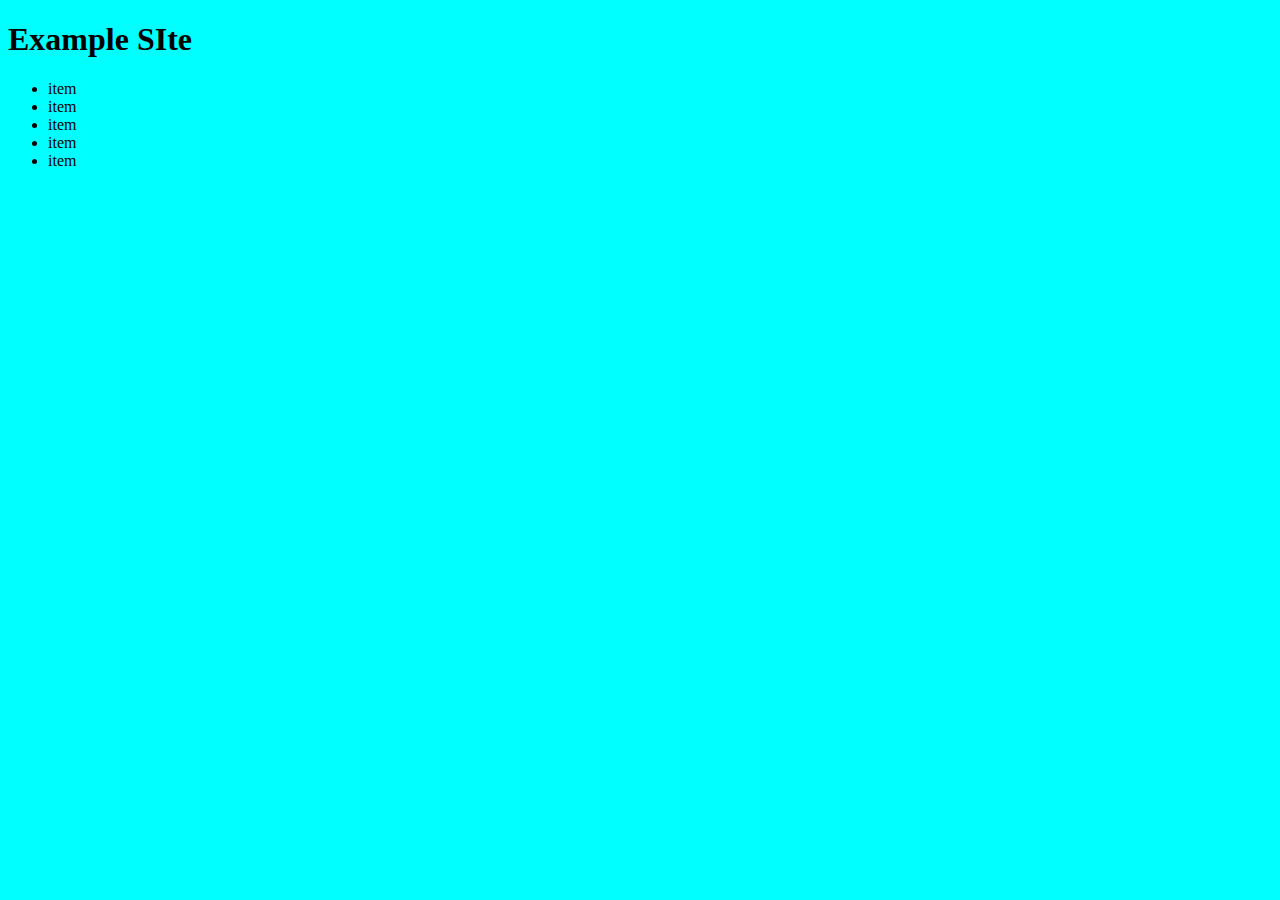
<file: class-02/demo-tools/index.html>
<!DOCTYPE html>
<html lang="en">
<head>
  <meta charset="UTF-8">
  <meta name="viewport" content="width=device-width, initial-scale=1.0">
  <title>example site</title>
  <link rel="stylesheet" href="css/style.css">
</head>
<body>
  <header>
    <h1>Example SIte</h1>
    <nav>
      <ul>
        <li>item</li>
        <li>item</li>
        <li>item</li>
        <li>item</li>
        <li>item</li>
      </ul>
    </nav>
  </header>
</body>
</html>
</file>
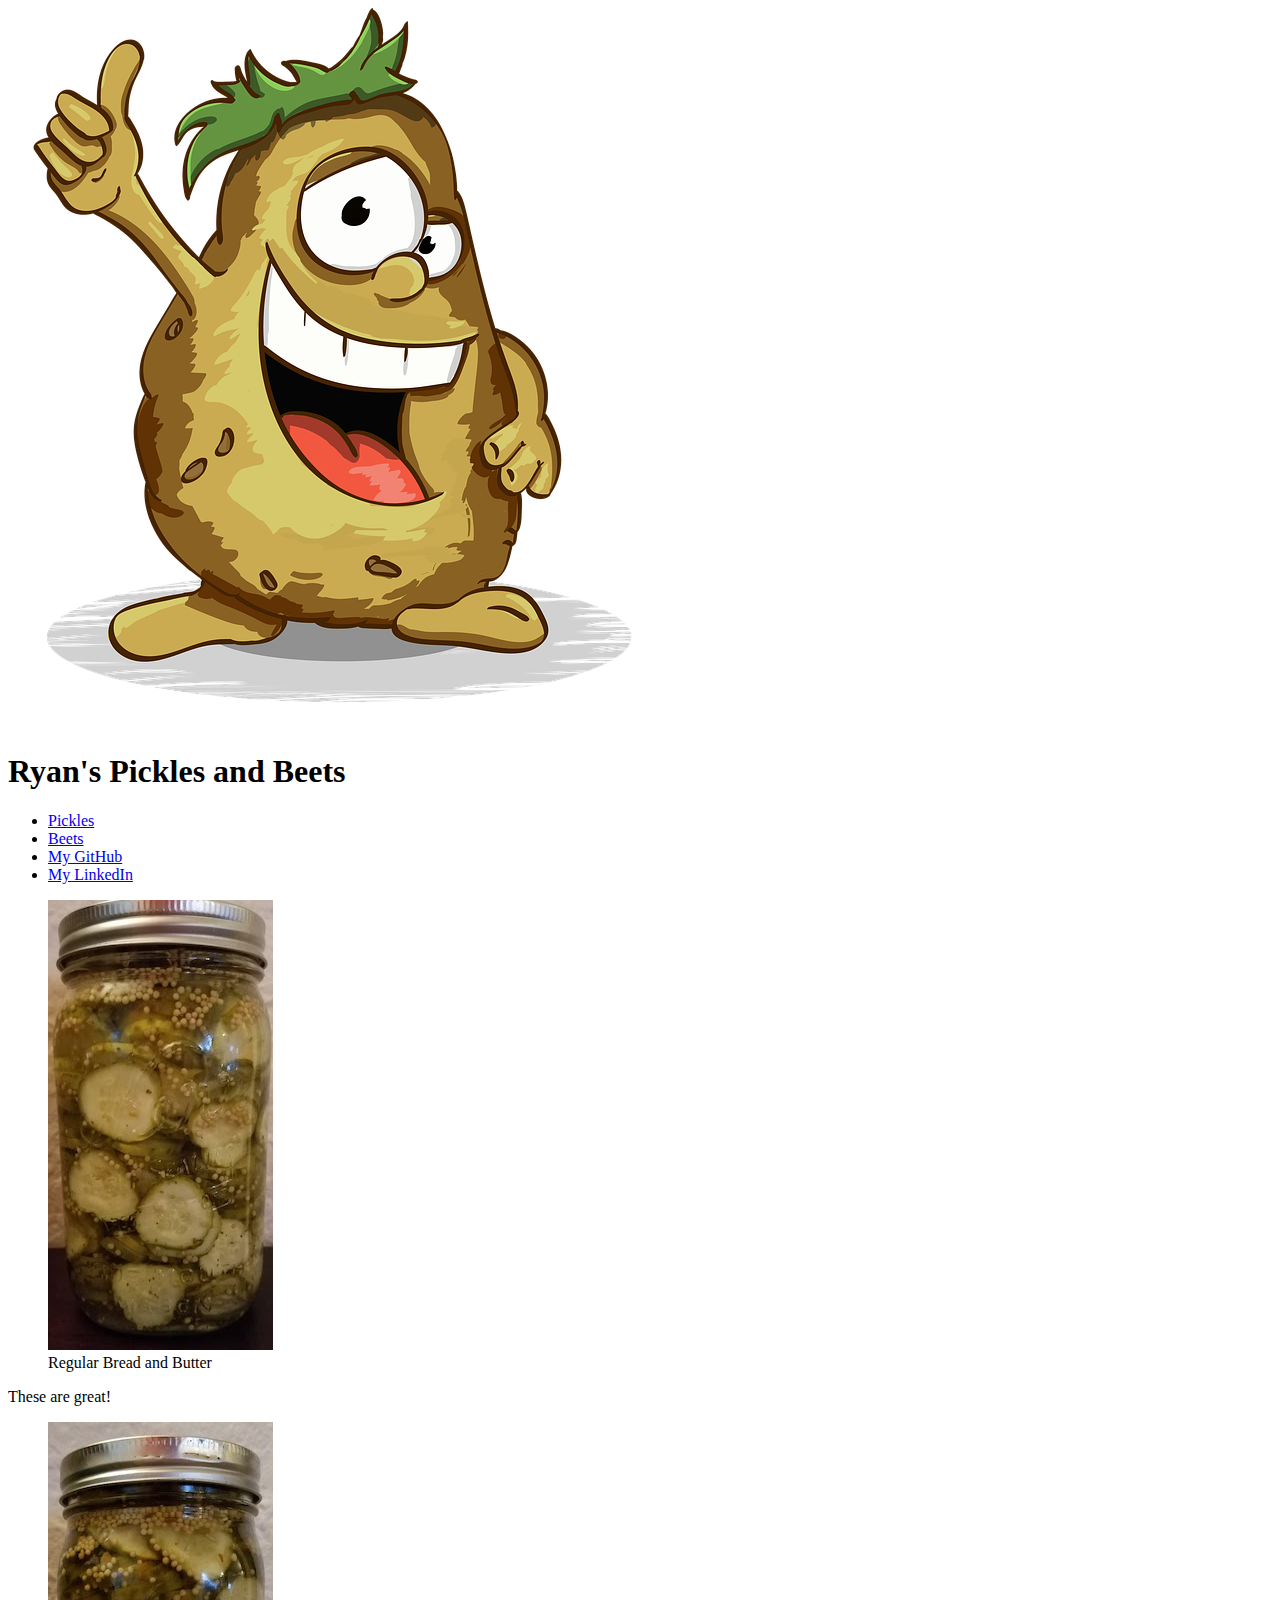
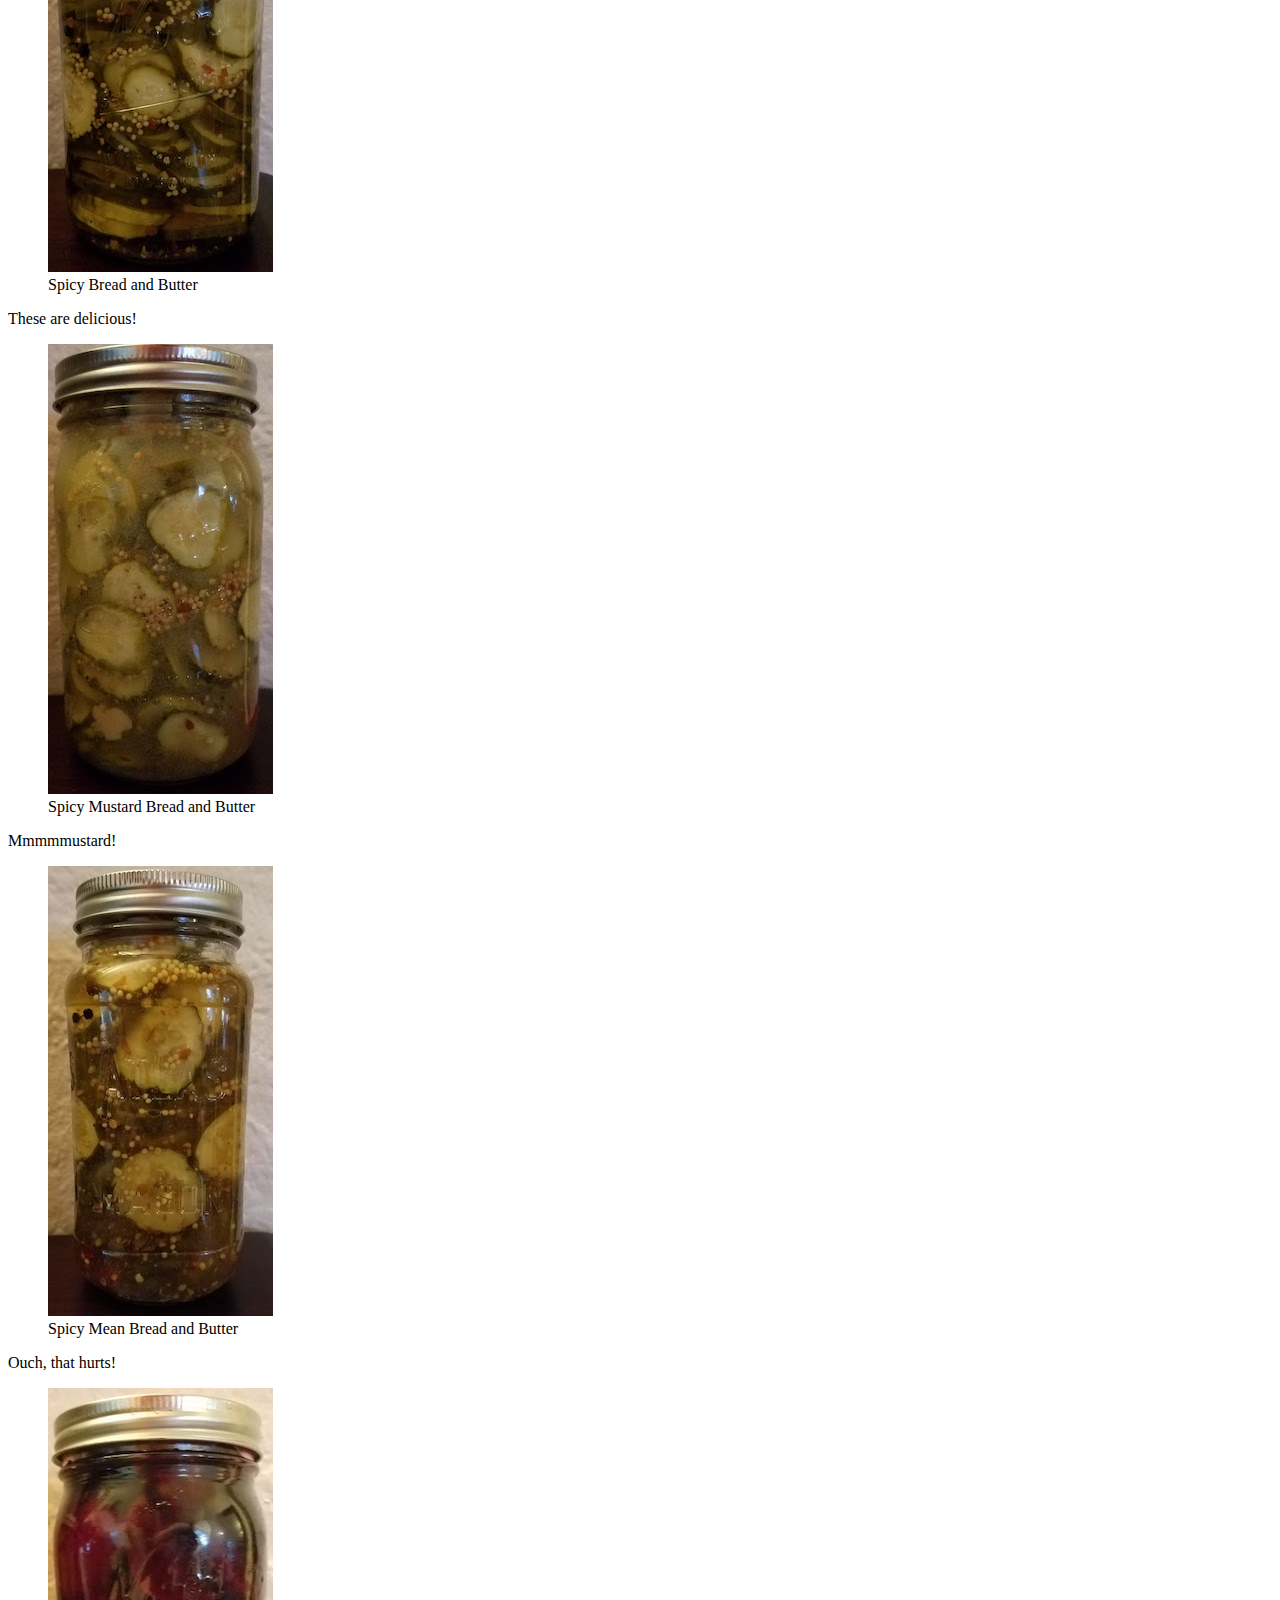
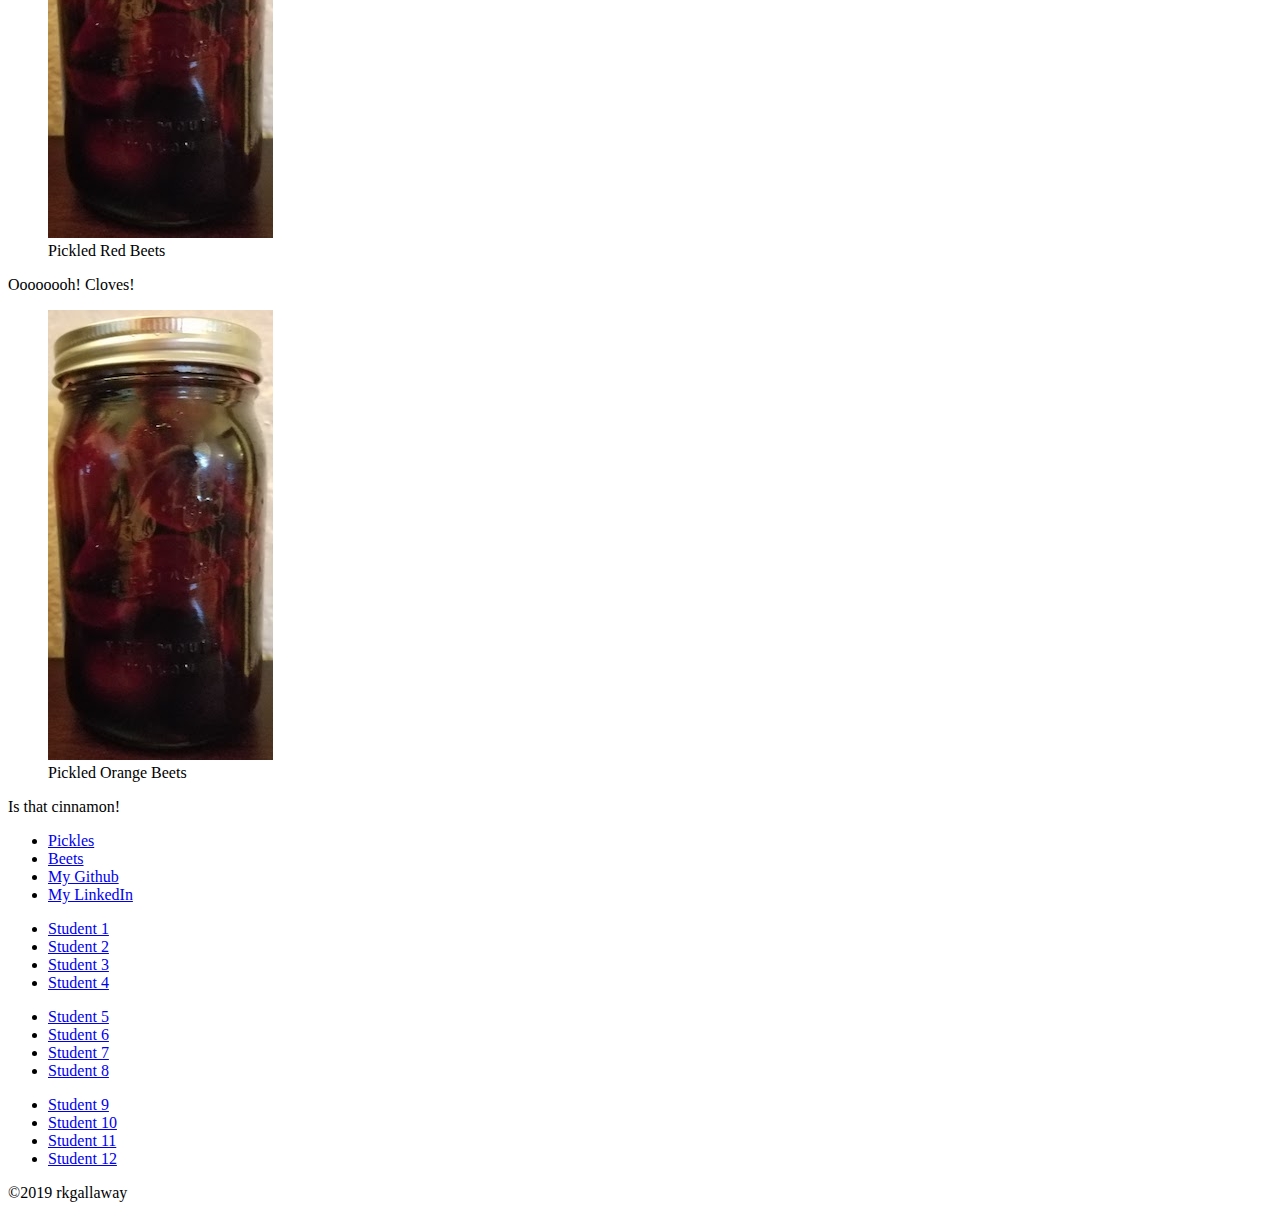
<file: class-04/demo-class-project/index.html>
<!DOCTYPE html>
<html lang="en">
<head>
  <meta charset="UTF-8">
  <meta name="viewport" content="width=device-width, initial-scale=1.0">
  <meta http-equiv="X-UA-Compatible" content="ie=edge">
  <title>Ryan's Pickles and Beets</title>
</head>
<body>
  <header>
      <img id="header-image" src="images/pickle-person.png">
      <h1>Ryan's Pickles and Beets</h1>
    <nav>
      <ul>
        <li><a href="https://www.quora.com/How-did-Bread-and-Butter-pickles-get-their-name-When-were-they-named-that">Pickles</a></li>
        <li><a href="https://www.healthline.com/nutrition/benefits-of-beets">Beets</a></li>
        <li><a href="https://github.com/rkgallaway">My GitHub</a></li>
        <li><a href="https://www.linkedin.com/in/ryan-gallaway-491778172/">My LinkedIn</a></li>

      </ul>
    </nav>
  </header>

  <main>
    <section>
      <article>
        <figure>
          <img class="product-images" src="images/regular.jpg" alt="">
          <figcaption>Regular Bread and Butter</figcaption>
        </figure>
        <p>These are great!</p>
      </article>
      <article>
        <figure>
          <img class="product-images" src="images/spicy.jpg" alt="">
          <figcaption>Spicy Bread and Butter</figcaption>
        </figure>
        <p>These are delicious!</p>
      </article>
      <article>
        <figure>
          <img class="product-images" src="images/spicy-mustard.jpg" alt="">
          <figcaption>Spicy Mustard Bread and Butter</figcaption>
        </figure>
        <p>Mmmmmustard!</p>
      </article>
      <article>
        <figure>
          <img class="product-images" src="images/spicy-mean.jpg" alt="">
          <figcaption>Spicy Mean Bread and Butter</figcaption>
        </figure>
        <p>Ouch, that hurts!</p>
      </article>
      <article>
        <figure>
          <img class="product-images" src="images/red-beets.jpg" alt="">
          <figcaption>Pickled Red Beets</figcaption>
        </figure>
        <p>Oooooooh!  Cloves!</p>
      </article>
      <article>
        <figure>
          <img class="product-images" src="images/red-beets.jpg" alt="">
          <figcaption>Pickled Orange Beets</figcaption>
        </figure>
        <p>Is that cinnamon!</p>
      </article>
    </section>
  </main>

  <footer>
    <nav>
      <ul>
        <li><a href="https://www.quora.com/How-did-Bread-and-Butter-pickles-get-their-name-When-were-they-named-that">Pickles</a></li>
        <li><a href="https://www.healthline.com/nutrition/benefits-of-beets">Beets</a></li>
        <li><a href="https://github.com/rkgallaway">My Github</a></li>
        <li><a href="https://www.linkedin.com/in/ryan-gallaway-491778172/">My LinkedIn</a></li>
      </ul>
    </nav>
    <nav>
      <ul>
        <li><a href="#">Student 1</a></li>
        <li><a href="#">Student 2</a></li>
        <li><a href="#">Student 3</a></li>
        <li><a href="#">Student 4</a></li>
      </ul>
    </nav>
    <nav>
      <ul>
        <li><a href="#">Student 5</a></li>
        <li><a href="#">Student 6</a></li>
        <li><a href="#">Student 7</a></li>
        <li><a href="#">Student 8</a></li>
      </ul>
    </nav>
    <nav>
      <ul>
        <li><a href="#">Student 9</a></li>
        <li><a href="#">Student 10</a></li>
        <li><a href="#">Student 11</a></li>
        <li><a href="#">Student 12</a></li>
      </ul>
    </nav>
  
  
  
    <p>&copy;2019 rkgallaway</p>
  </footer>


  
</body>
</html>
</file>
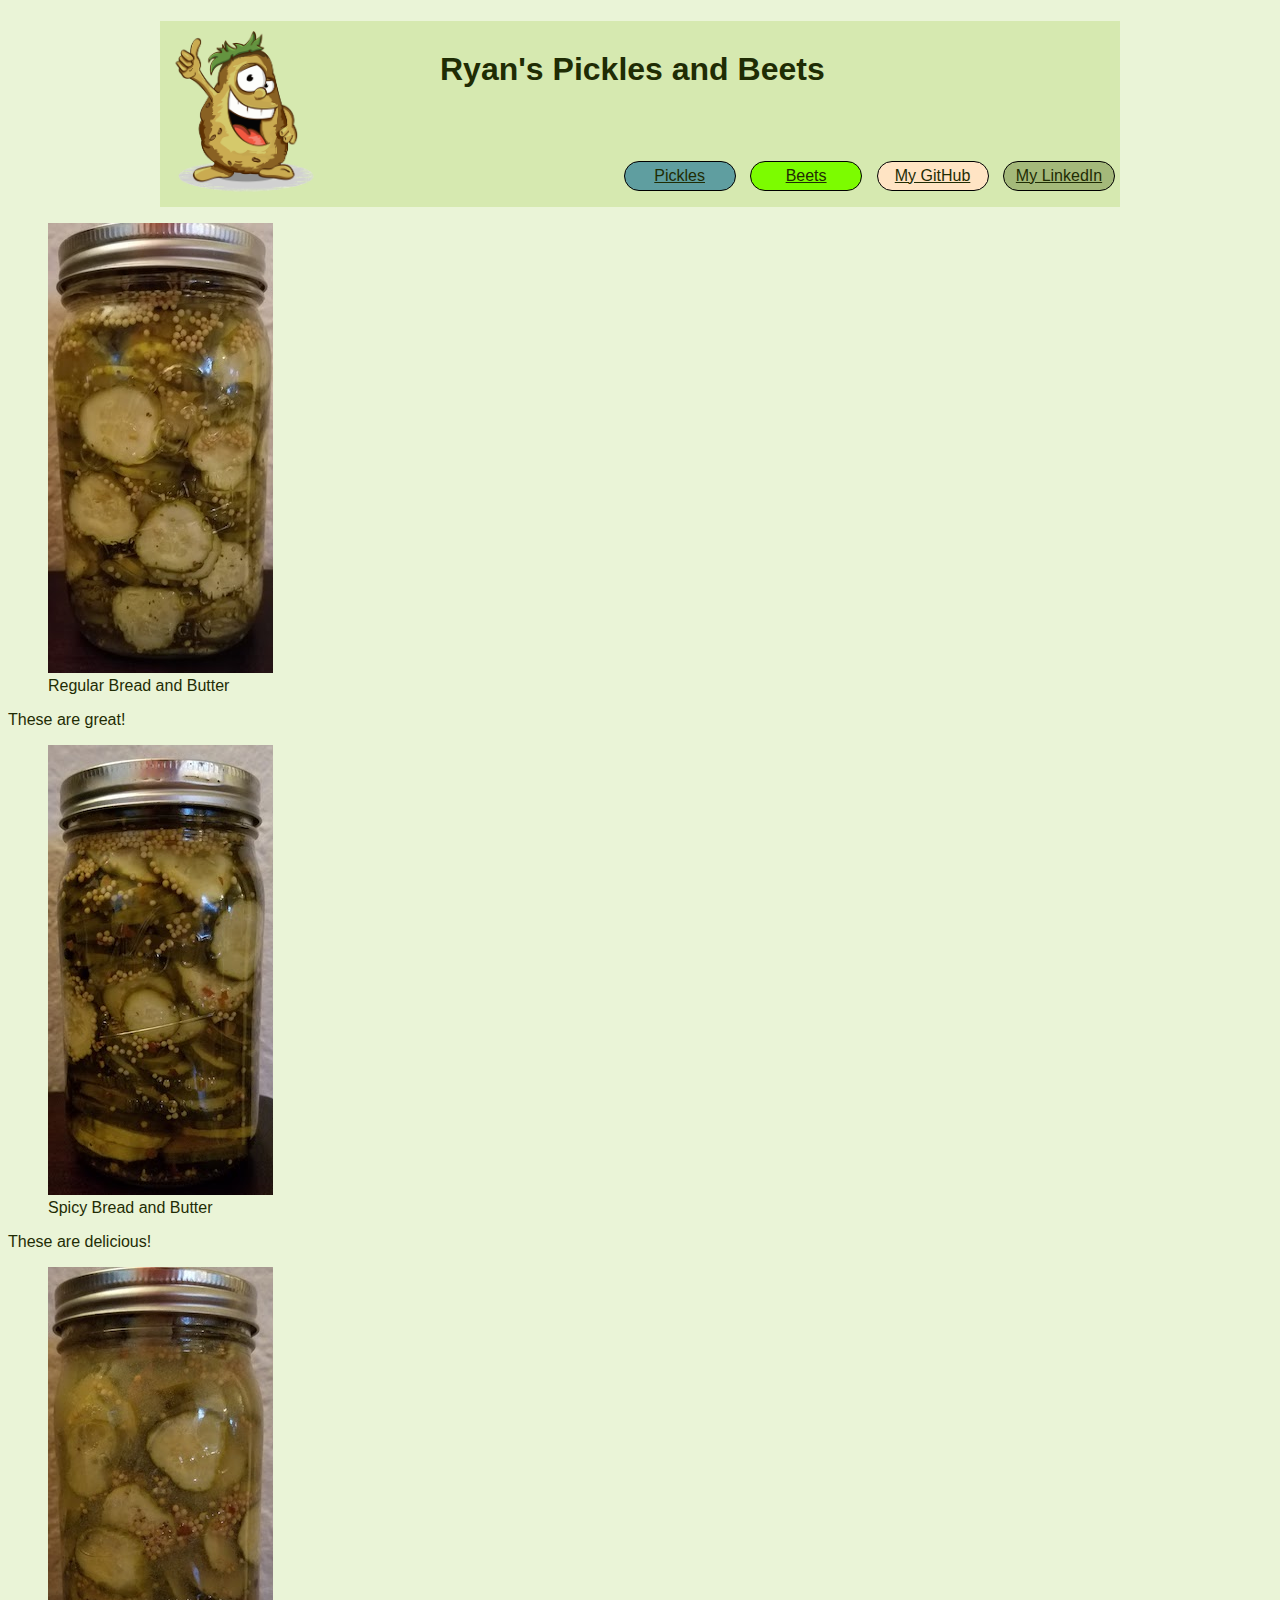
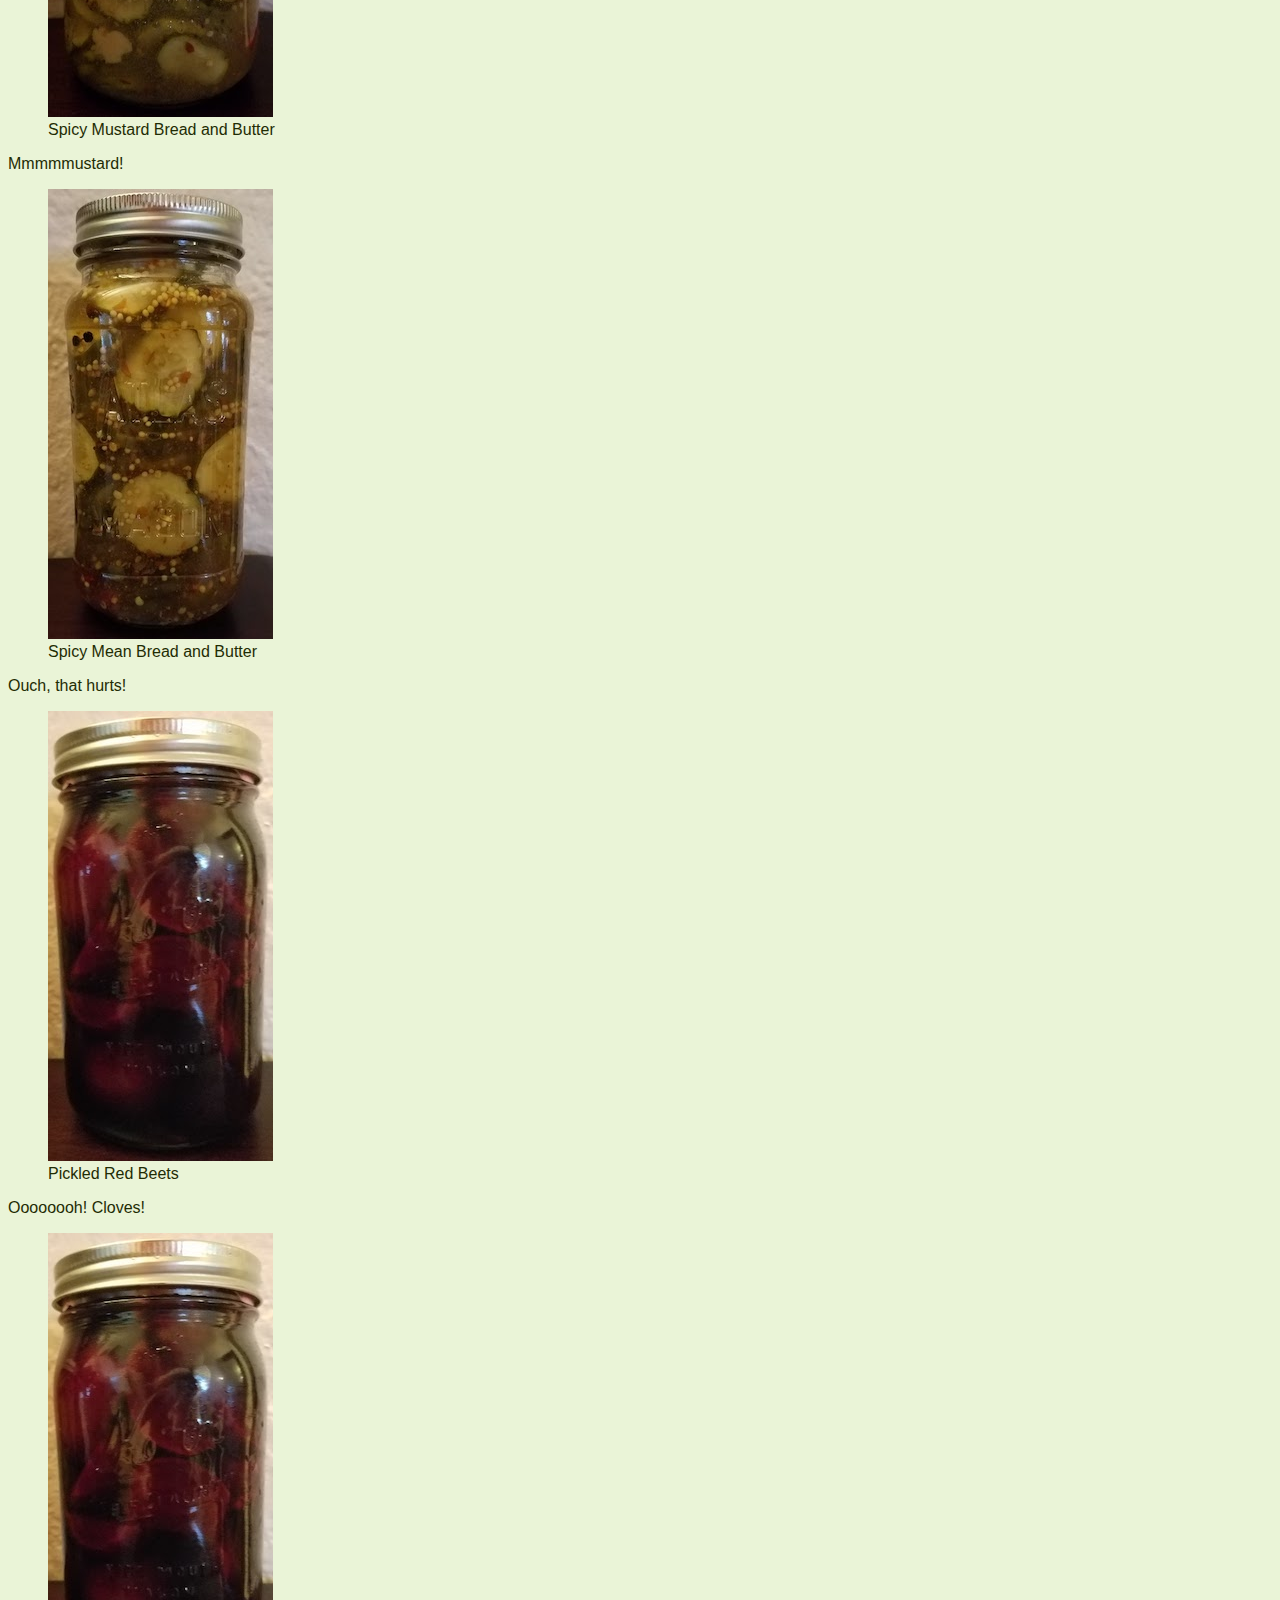
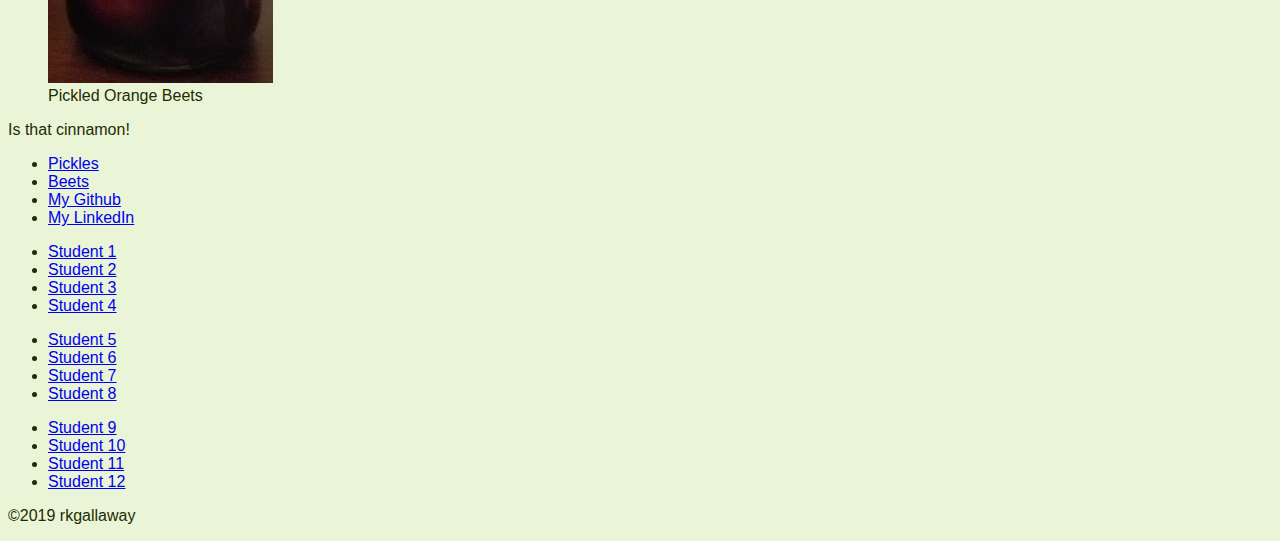
<file: class-05/demo-class-project/index.html>
<!DOCTYPE html>
<html lang="en">
<head>
  <meta charset="UTF-8">
  <meta name="viewport" content="width=device-width, initial-scale=1.0">
  <meta http-equiv="X-UA-Compatible" content="ie=edge">
  <title>Ryan's Pickles and Beets</title>
  <link rel="stylesheet" href="style.css">
  <style>
    #first {background-color: bisque;}
  </style>
</head>
<body>
  <header>
      <img id="header-image" src="images/pickle-person.png">
      <h1>Ryan's Pickles and Beets</h1>
    <nav>
      <ul>
        <li class="group" style="background-color: cadetblue;"><a href="https://www.quora.com/How-did-Bread-and-Butter-pickles-get-their-name-When-were-they-named-that">Pickles</a></li>
        <li class="group"><a href="https://www.healthline.com/nutrition/benefits-of-beets">Beets</a></li>
        <li id="first" ><a href="https://github.com/rkgallaway">My GitHub</a></li>
        <li><a href="https://www.linkedin.com/in/ryan-gallaway-491778172/">My LinkedIn</a></li>

      </ul>
    </nav>
  </header>

  <main>
    <section>
      <article>
        <figure>
          <img class="product-images" src="images/regular.jpg" alt="">
          <figcaption>Regular Bread and Butter</figcaption>
        </figure>
        <p>These are great!</p>
      </article>
      <article>
        <figure>
          <img class="product-images" src="images/spicy.jpg" alt="">
          <figcaption>Spicy Bread and Butter</figcaption>
        </figure>
        <p>These are delicious!</p>
      </article>
      <article>
        <figure>
          <img class="product-images" src="images/spicy-mustard.jpg" alt="">
          <figcaption>Spicy Mustard Bread and Butter</figcaption>
        </figure>
        <p>Mmmmmustard!</p>
      </article>
      <article>
        <figure>
          <img class="product-images" src="images/spicy-mean.jpg" alt="">
          <figcaption>Spicy Mean Bread and Butter</figcaption>
        </figure>
        <p>Ouch, that hurts!</p>
      </article>
      <article>
        <figure>
          <img class="product-images" src="images/red-beets.jpg" alt="">
          <figcaption>Pickled Red Beets</figcaption>
        </figure>
        <p>Oooooooh!  Cloves!</p>
      </article>
      <article>
        <figure>
          <img class="product-images" src="images/red-beets.jpg" alt="">
          <figcaption>Pickled Orange Beets</figcaption>
        </figure>
        <p>Is that cinnamon!</p>
      </article>
    </section>
  </main>

  <footer>
    <nav>
      <ul>
        <li><a href="https://www.quora.com/How-did-Bread-and-Butter-pickles-get-their-name-When-were-they-named-that">Pickles</a></li>
        <li><a href="https://www.healthline.com/nutrition/benefits-of-beets">Beets</a></li>
        <li><a href="https://github.com/rkgallaway">My Github</a></li>
        <li><a href="https://www.linkedin.com/in/ryan-gallaway-491778172/">My LinkedIn</a></li>
      </ul>
    </nav>
    <nav>
      <ul>
        <li><a href="#">Student 1</a></li>
        <li><a href="#">Student 2</a></li>
        <li><a href="#">Student 3</a></li>
        <li><a href="#">Student 4</a></li>
      </ul>
    </nav>
    <nav>
      <ul>
        <li><a href="#">Student 5</a></li>
        <li><a href="#">Student 6</a></li>
        <li><a href="#">Student 7</a></li>
        <li><a href="#">Student 8</a></li>
      </ul>
    </nav>
    <nav>
      <ul>
        <li><a href="#">Student 9</a></li>
        <li><a href="#">Student 10</a></li>
        <li><a href="#">Student 11</a></li>
        <li><a href="#">Student 12</a></li>
      </ul>
    </nav>
  
  
  
    <p>&copy;2019 rkgallaway</p>
  </footer>


  
</body>
</html>
</file>
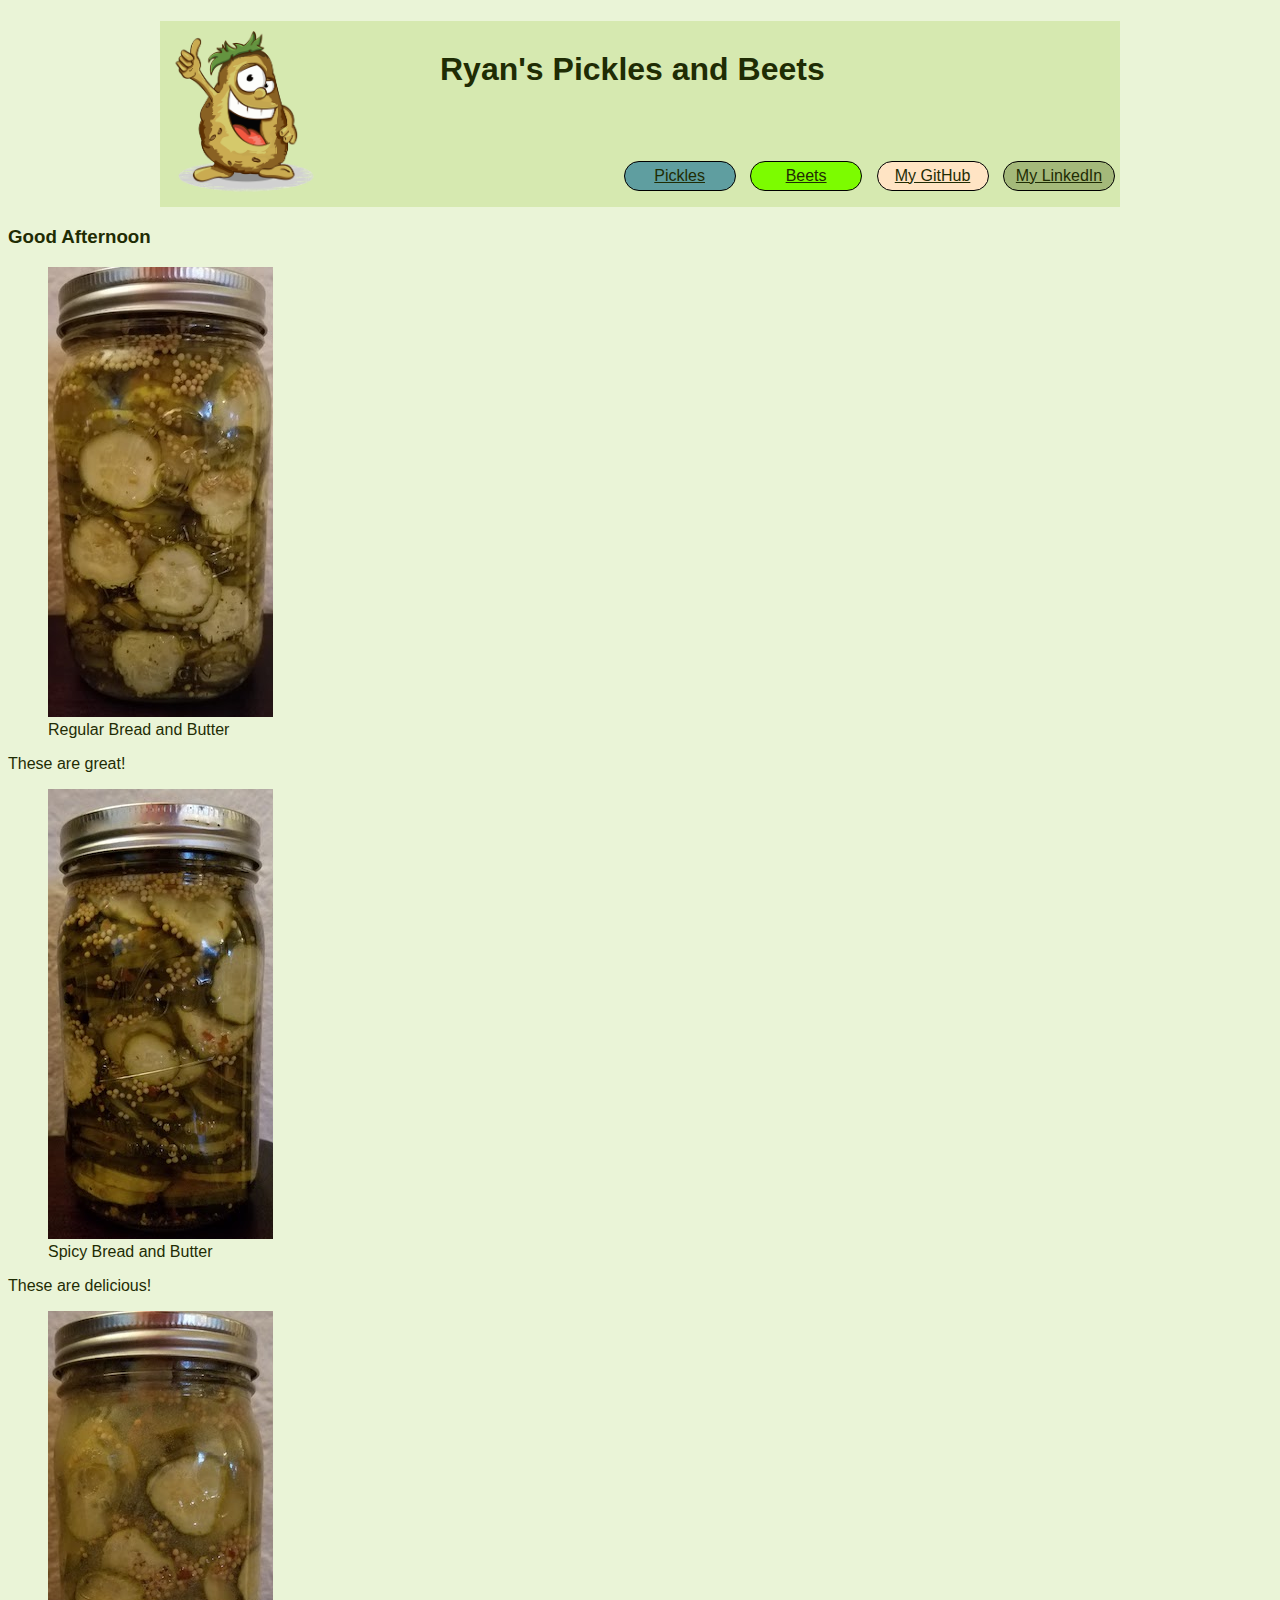
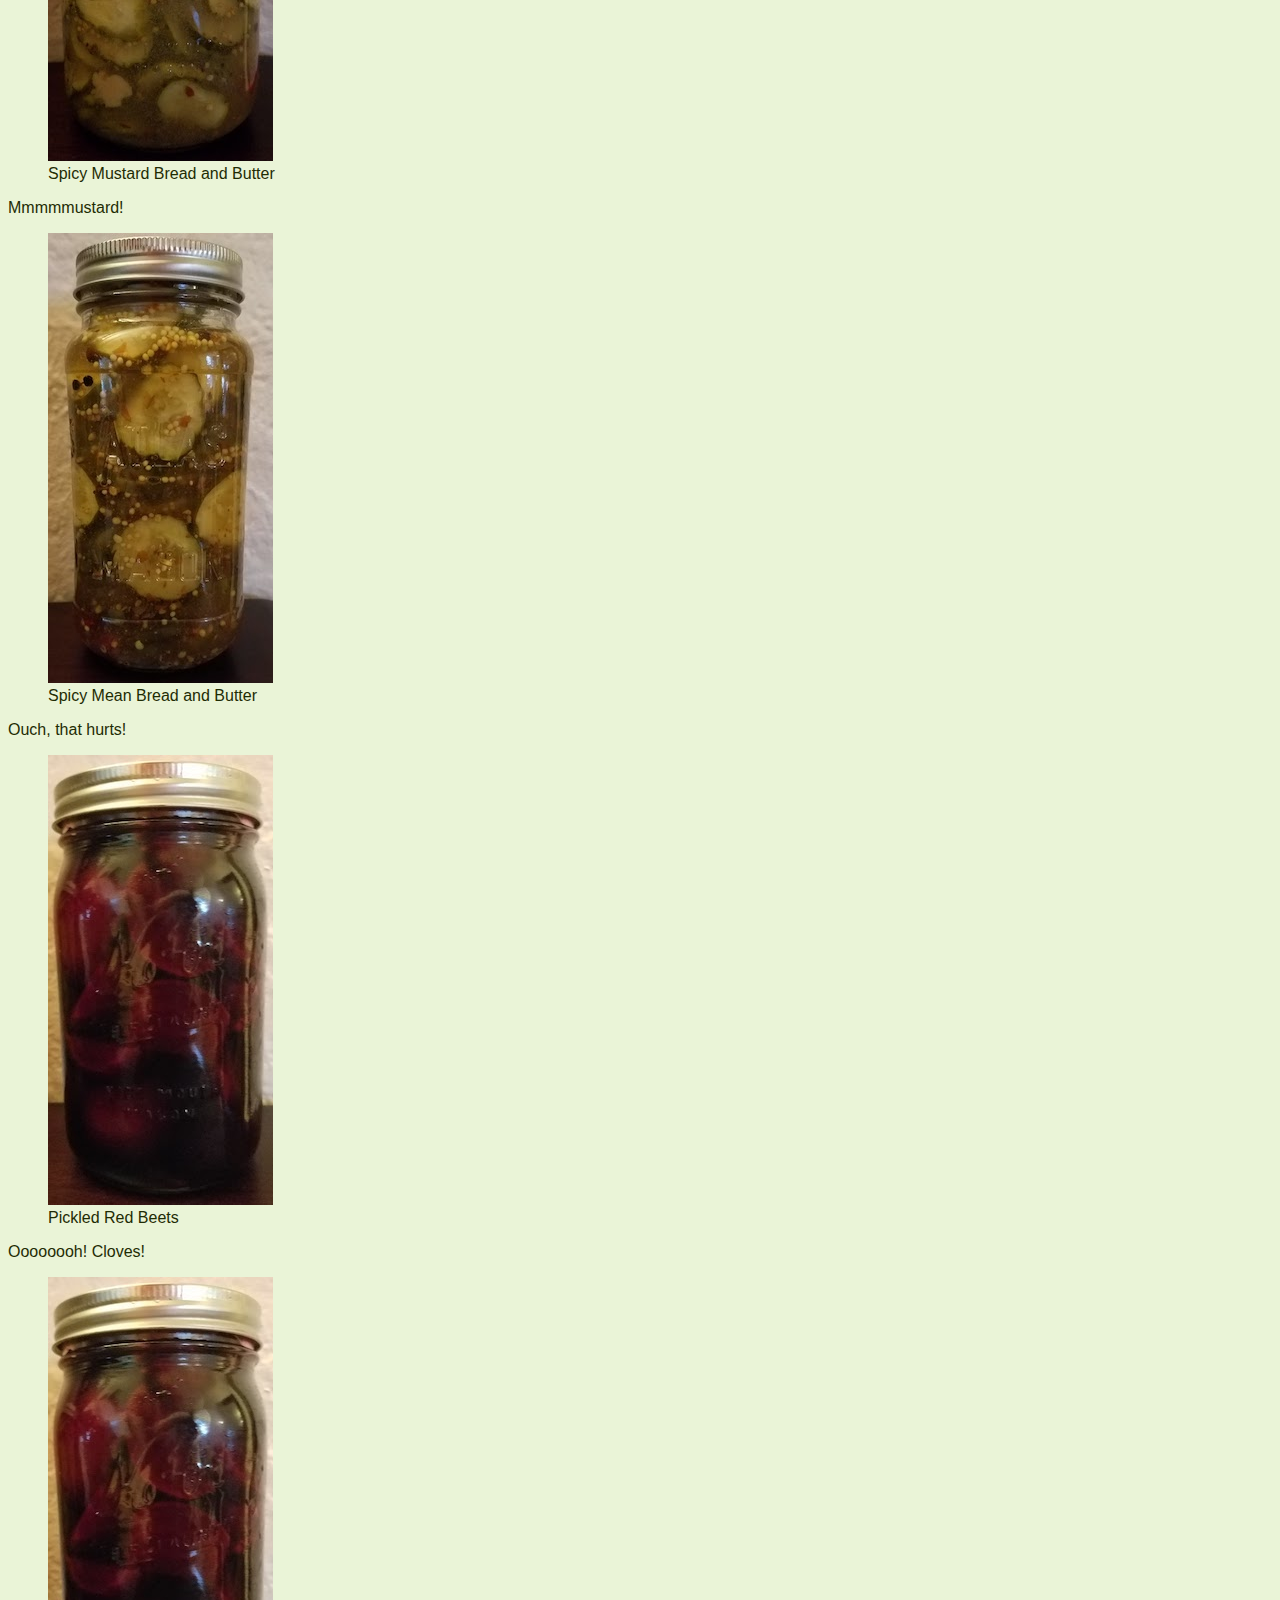
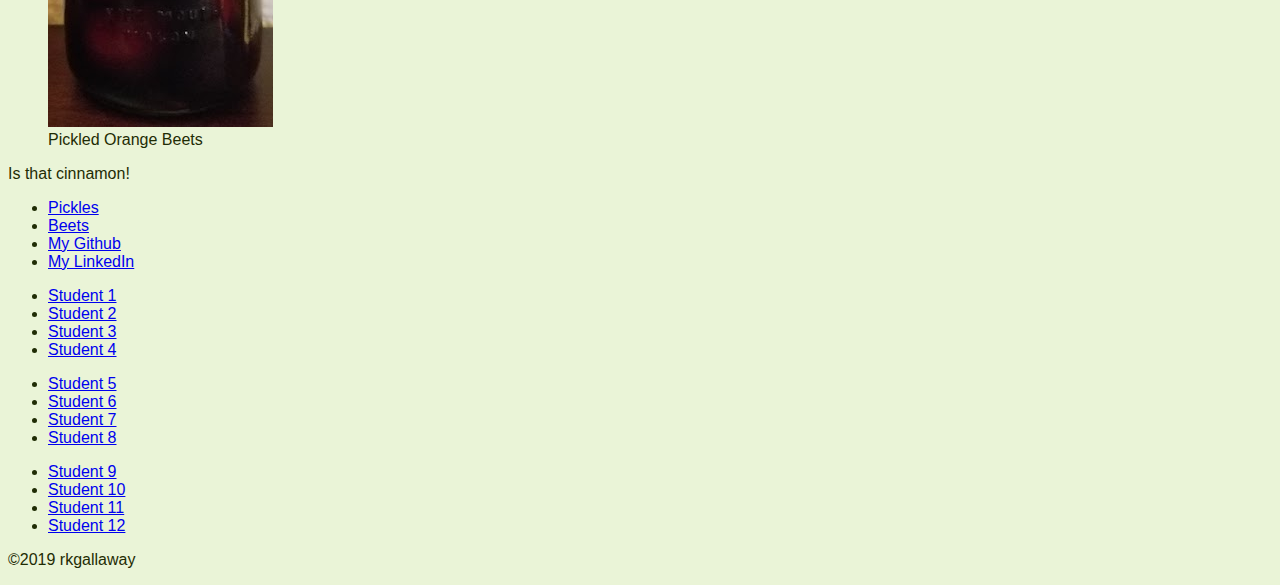
<file: class-06/demo-class-project/index.html>
<!DOCTYPE html>
<html lang="en">
<head>
  <meta charset="UTF-8">
  <meta name="viewport" content="width=device-width, initial-scale=1.0">
  <meta http-equiv="X-UA-Compatible" content="ie=edge">
  <title>Ryan's Pickles and Beets</title>
  <link rel="stylesheet" href="style.css">
  <style>
    #first {background-color: bisque;}
  </style>
</head>
<body>
  <header>
      <img id="header-image" src="images/pickle-person.png">
      <h1>Ryan's Pickles and Beets</h1>
    <nav>
      <ul>
        <li class="group" style="background-color: cadetblue;"><a href="https://www.quora.com/How-did-Bread-and-Butter-pickles-get-their-name-When-were-they-named-that">Pickles</a></li>
        <li class="group"><a href="https://www.healthline.com/nutrition/benefits-of-beets">Beets</a></li>
        <li id="first" ><a href="https://github.com/rkgallaway">My GitHub</a></li>
        <li><a href="https://www.linkedin.com/in/ryan-gallaway-491778172/">My LinkedIn</a></li>

      </ul>
    </nav>
  </header>

  <main>
    <script src="js/add-greeting.js"></script>
    <section>
      <article>
        <figure>
          <img class="product-images" src="images/regular.jpg" alt="">
          <figcaption>Regular Bread and Butter</figcaption>
        </figure>
        <p>These are great!</p>
      </article>
      <article>
        <figure>
          <img class="product-images" src="images/spicy.jpg" alt="">
          <figcaption>Spicy Bread and Butter</figcaption>
        </figure>
        <p>These are delicious!</p>
      </article>
      <article>
        <figure>
          <img class="product-images" src="images/spicy-mustard.jpg" alt="">
          <figcaption>Spicy Mustard Bread and Butter</figcaption>
        </figure>
        <p>Mmmmmustard!</p>
      </article>
      <article>
        <figure>
          <img class="product-images" src="images/spicy-mean.jpg" alt="">
          <figcaption>Spicy Mean Bread and Butter</figcaption>
        </figure>
        <p>Ouch, that hurts!</p>
      </article>
      <article>
        <figure>
          <img class="product-images" src="images/red-beets.jpg" alt="">
          <figcaption>Pickled Red Beets</figcaption>
        </figure>
        <p>Oooooooh!  Cloves!</p>
      </article>
      <article>
        <figure>
          <img class="product-images" src="images/red-beets.jpg" alt="">
          <figcaption>Pickled Orange Beets</figcaption>
        </figure>
        <p>Is that cinnamon!</p>
      </article>
    </section>
  </main>

  <footer>
    <nav>
      <ul>
        <li><a href="https://www.quora.com/How-did-Bread-and-Butter-pickles-get-their-name-When-were-they-named-that">Pickles</a></li>
        <li><a href="https://www.healthline.com/nutrition/benefits-of-beets">Beets</a></li>
        <li><a href="https://github.com/rkgallaway">My Github</a></li>
        <li><a href="https://www.linkedin.com/in/ryan-gallaway-491778172/">My LinkedIn</a></li>
      </ul>
    </nav>
    <nav>
      <ul>
        <li><a href="#">Student 1</a></li>
        <li><a href="#">Student 2</a></li>
        <li><a href="#">Student 3</a></li>
        <li><a href="#">Student 4</a></li>
      </ul>
    </nav>
    <nav>
      <ul>
        <li><a href="#">Student 5</a></li>
        <li><a href="#">Student 6</a></li>
        <li><a href="#">Student 7</a></li>
        <li><a href="#">Student 8</a></li>
      </ul>
    </nav>
    <nav>
      <ul>
        <li><a href="#">Student 9</a></li>
        <li><a href="#">Student 10</a></li>
        <li><a href="#">Student 11</a></li>
        <li><a href="#">Student 12</a></li>
      </ul>
    </nav>
  
  
  
    <p>&copy;2019 rkgallaway</p>
  </footer>


  
</body>
</html>
</file>
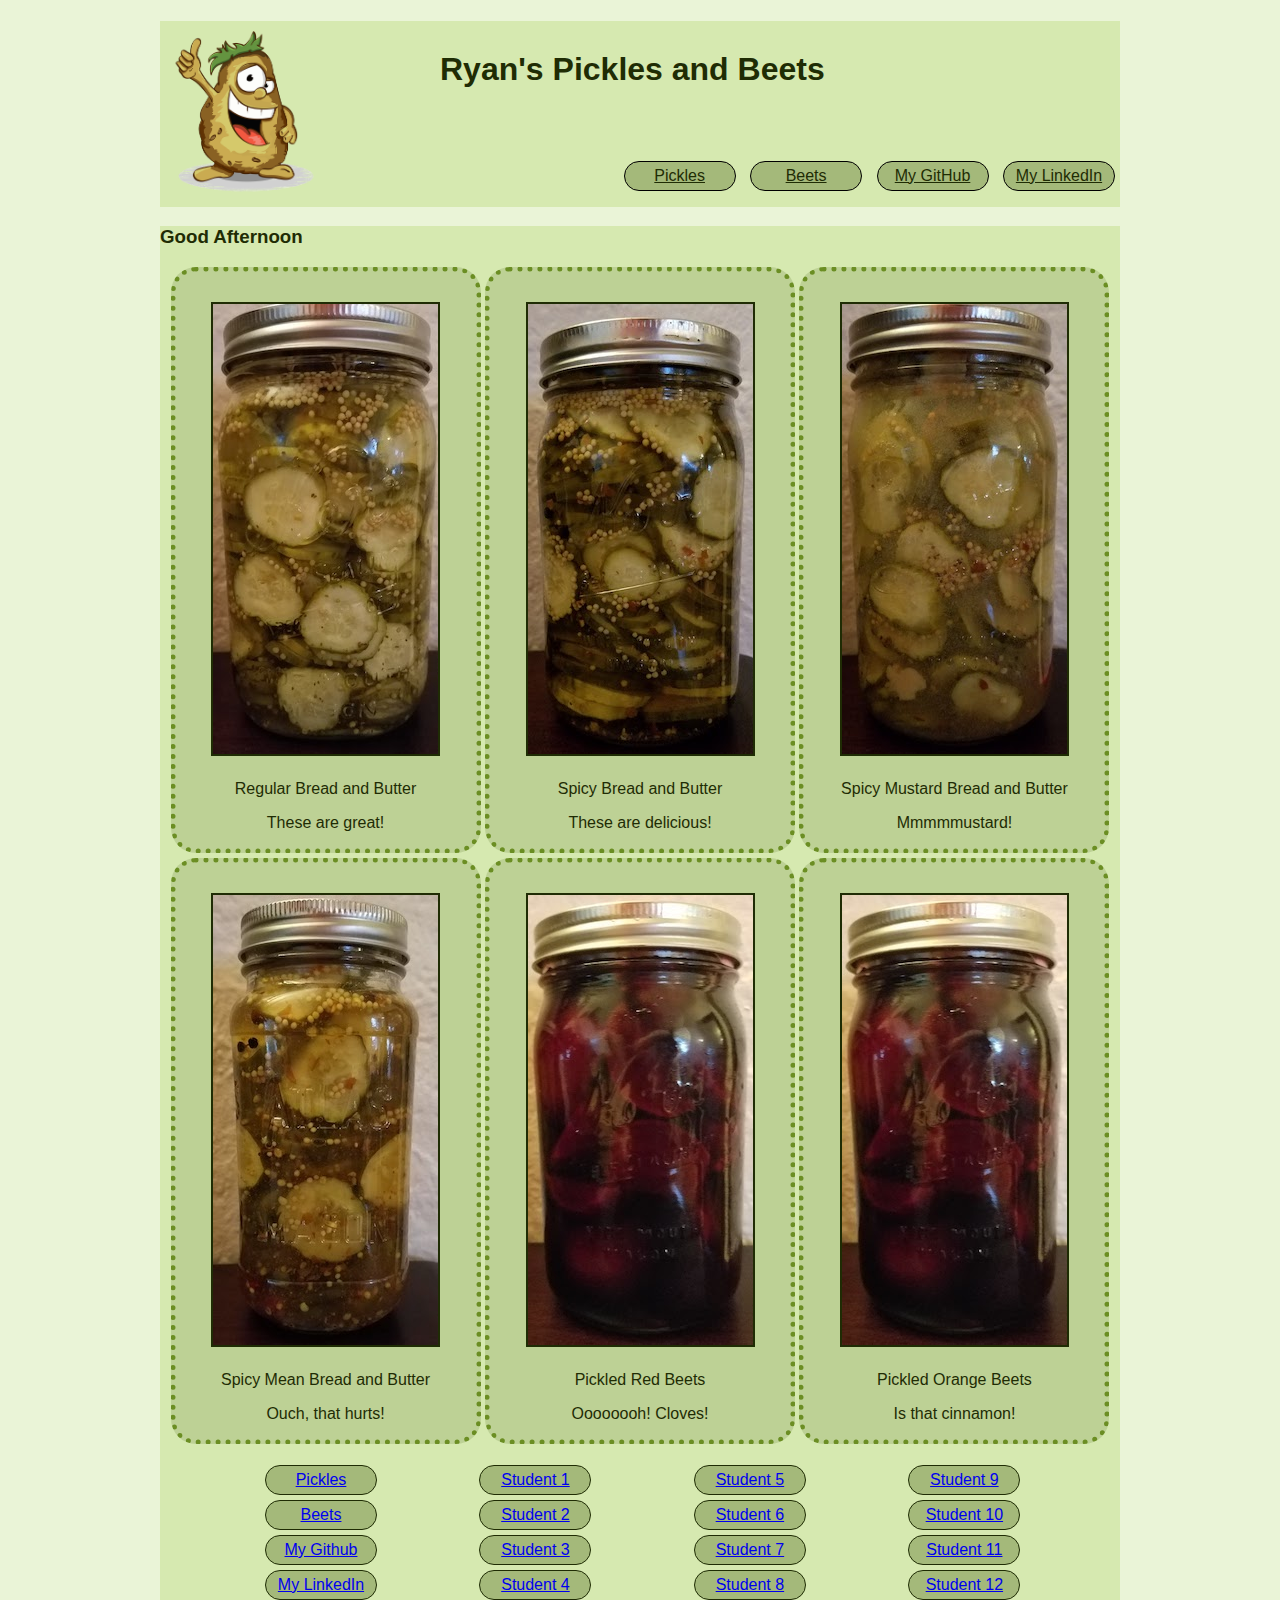
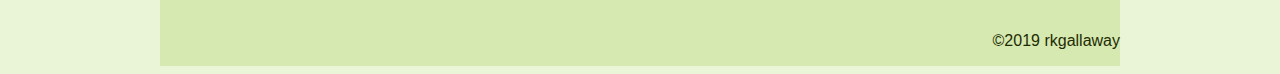
<file: class-07/demo-class-project/index.html>
<!DOCTYPE html>
<html lang="en">
<head>
  <meta charset="UTF-8">
  <meta name="viewport" content="width=device-width, initial-scale=1.0">
  <meta http-equiv="X-UA-Compatible" content="ie=edge">
  <title>Ryan's Pickles and Beets</title>
  <link rel="stylesheet" href="style.css">
  <style>
    #first {background-color: bisque;}
  </style>
</head>
<body>
  <header>
      <img id="header-image" src="images/pickle-person.png">
      <h1>Ryan's Pickles and Beets</h1>
    <nav>
      <ul>
        <li><a href="https://www.quora.com/How-did-Bread-and-Butter-pickles-get-their-name-When-were-they-named-that">Pickles</a></li>
        <li><a href="https://www.healthline.com/nutrition/benefits-of-beets">Beets</a></li>
        <li><a href="https://github.com/rkgallaway">My GitHub</a></li>
        <li><a href="https://www.linkedin.com/in/ryan-gallaway-491778172/">My LinkedIn</a></li>

      </ul>
    </nav>
  </header>

  <main>
    <script src="js/add-greeting.js"></script>
    <section>
      <article>
        <figure>
          <img class="product-images" src="images/regular.jpg" alt="">
          <figcaption>Regular Bread and Butter</figcaption>
        </figure>
        <p>These are great!</p>
      </article>
      <article>
        <figure>
          <img class="product-images" src="images/spicy.jpg" alt="">
          <figcaption>Spicy Bread and Butter</figcaption>
        </figure>
        <p>These are delicious!</p>
      </article>
      <article>
        <figure>
          <img class="product-images" src="images/spicy-mustard.jpg" alt="">
          <figcaption>Spicy Mustard Bread and Butter</figcaption>
        </figure>
        <p>Mmmmmustard!</p>
      </article>
      <article>
        <figure>
          <img class="product-images" src="images/spicy-mean.jpg" alt="">
          <figcaption>Spicy Mean Bread and Butter</figcaption>
        </figure>
        <p>Ouch, that hurts!</p>
      </article>
      <article>
        <figure>
          <img class="product-images" src="images/red-beets.jpg" alt="">
          <figcaption>Pickled Red Beets</figcaption>
        </figure>
        <p>Oooooooh!  Cloves!</p>
      </article>
      <article>
        <figure>
          <img class="product-images" src="images/red-beets.jpg" alt="">
          <figcaption>Pickled Orange Beets</figcaption>
        </figure>
        <p>Is that cinnamon!</p>
      </article>
    </section>
  </main>

  <footer>
    <nav>
      <ul>
        <li><a href="https://www.quora.com/How-did-Bread-and-Butter-pickles-get-their-name-When-were-they-named-that">Pickles</a></li>
        <li><a href="https://www.healthline.com/nutrition/benefits-of-beets">Beets</a></li>
        <li><a href="https://github.com/rkgallaway">My Github</a></li>
        <li><a href="https://www.linkedin.com/in/ryan-gallaway-491778172/">My LinkedIn</a></li>
      </ul>
    </nav>
    <nav>
      <ul>
        <li><a href="#">Student 1</a></li>
        <li><a href="#">Student 2</a></li>
        <li><a href="#">Student 3</a></li>
        <li><a href="#">Student 4</a></li>
      </ul>
    </nav>
    <nav>
      <ul>
        <li><a href="#">Student 5</a></li>
        <li><a href="#">Student 6</a></li>
        <li><a href="#">Student 7</a></li>
        <li><a href="#">Student 8</a></li>
      </ul>
    </nav>
    <nav>
      <ul>
        <li><a href="#">Student 9</a></li>
        <li><a href="#">Student 10</a></li>
        <li><a href="#">Student 11</a></li>
        <li><a href="#">Student 12</a></li>
      </ul>
    </nav>
  
  
  
    <p>&copy;2019 rkgallaway</p>
  </footer>


  
</body>
</html>
</file>
<file: class-02/demo-tools/css/style.css>
* {
  background-color: aqua;
}
</file>
<file: class-05/demo-class-project/style.css>
/* entire page */
body {
  background-color: rgba(214, 233, 176, .5);
  font-family: 'Gill Sans', 'Gill Sans MT', Calibri, 'Trebuchet MS', sans-serif;
  color: rgb(31, 44, 4);
}

/* header area */
header {
  margin: 0px auto;
  width: 960px;
  background-color: rgb(214, 233, 176);
  height: 186px;
}

header > img {
  width: 150px;
  margin: 10px;
  float: left;
}

h1 {
  /* text-align: center; */
  padding: 30px;
  margin-left: 250px;
}

header > nav > ul > li {
  display: inline-block;
  width: 100px;
  text-align: center;

  /* mock button styling */
  background-color: rgb(164, 185, 122);
  border: 1px solid black;
  border-radius: 25px;
  margin: 5px;
  padding: 5px;
}

.group {
  background-color: lawngreen;
}

#first {
  background-color: lightcoral;
}

header > nav {
  float: right;
}

header > nav > ul > li > a {
  color: inherit;
}

/* main body area */

/* footer area */
</file>
<file: class-06/demo-class-project/style.css>
/* entire page */
body {
  background-color: rgba(214, 233, 176, .5);
  font-family: 'Gill Sans', 'Gill Sans MT', Calibri, 'Trebuchet MS', sans-serif;
  color: rgb(31, 44, 4);
}

/* header area */
header {
  margin: 0px auto;
  width: 960px;
  background-color: rgb(214, 233, 176);
  height: 186px;
}

header > img {
  width: 150px;
  margin: 10px;
  float: left;
}

h1 {
  /* text-align: center; */
  padding: 30px;
  margin-left: 250px;
}

header > nav > ul > li {
  display: inline-block;
  width: 100px;
  text-align: center;

  /* mock button styling */
  background-color: rgb(164, 185, 122);
  border: 1px solid black;
  border-radius: 25px;
  margin: 5px;
  padding: 5px;
}

.group {
  background-color: lawngreen;
}

#first {
  background-color: lightcoral;
}

header > nav {
  float: right;
}

header > nav > ul > li > a {
  color: inherit;
}

/* main body area */

/* footer area */
</file>
<file: class-07/demo-class-project/style.css>
/* entire page */
body {
  background-color: rgba(214, 233, 176, .5);
  font-family: 'Gill Sans', 'Gill Sans MT', Calibri, 'Trebuchet MS', sans-serif;
  color: rgb(31, 44, 4);
}

/* header area */
header {
  margin: 0px auto;
  width: 960px;
  background-color: rgb(214, 233, 176);
  height: 186px;
}

header > img {
  width: 150px;
  margin: 10px;
  float: left;
}

h1 {
  /* text-align: center; */
  padding: 30px;
  margin-left: 250px;
}

header > nav > ul > li {
  display: inline-block;
  width: 100px;
  text-align: center;

  /* mock button styling */
  background-color: rgb(164, 185, 122);
  border: 1px solid black;
  border-radius: 25px;
  margin: 5px;
  padding: 5px;
}

header > nav {
  float: right;
}

header > nav > ul > li > a {
  color: inherit;
}

/* main body area */

main {
  margin: 0px auto;
  width: 960px;
  background-color: rgb(214, 233, 176);
}

main > section {
  width: 940px;
  margin: 0px auto;
  text-align: center;
}

.product-images {
  border: 2px solid rgb(31, 44, 4);
  margin: 20px 0px 20px 0px;
}

main > section > article {
  width: 300px;
  display: inline-block;
  border: 5px dotted olivedrab;
  background-color: rgba(164, 185, 122, .5);
  border-radius: 25px;
  margin-bottom: 5px;
}


/* resolves some default styling  */
figure {
  margin: 0px auto;
  margin-top: 10px;
  margin-bottom: 10px;
}

/* footer area */
footer {
  align-content: center;
  
  margin: 0px auto;
  width: 960px;
  background-color: rgb(214, 233, 176);
}

footer > nav {
  width: 150px;
  display: inline-block;
  margin-left: 60px;
}

footer > nav > ul > li {
  width: 100px;
  padding: 5px;
  margin: 5px;
  text-align: center;
  background-color: rgb(164, 185, 122);
  border: 1px solid rgb(31, 44, 4);
  border-radius: 25px;
  list-style:  none;
  color: inherit;
}

footer > p{
  text-align: right;
}
</file>
